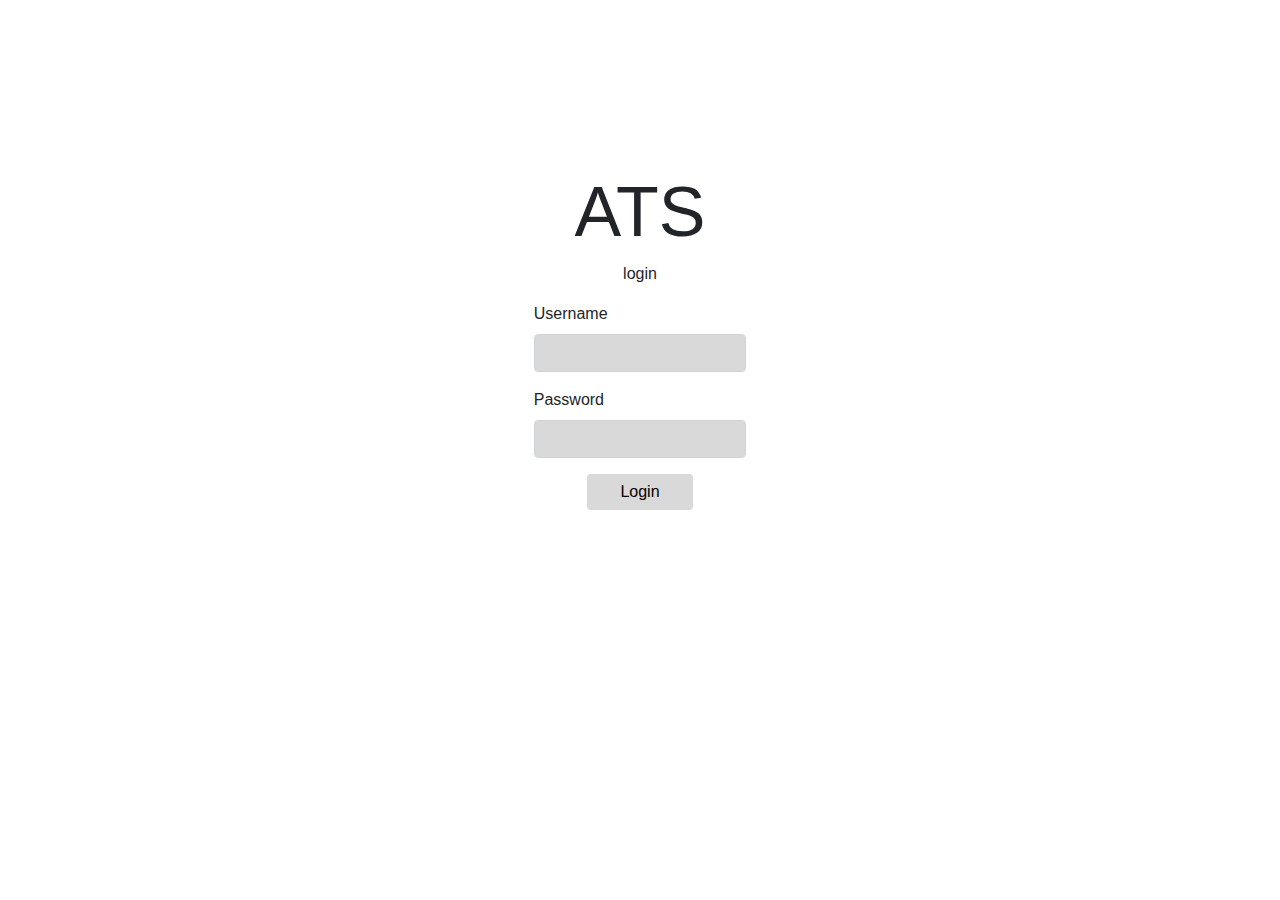
<file: user_interface/index.html>
<!doctype html>
<html lang="en">
  <head>
    <title>ATS</title>
    <!-- Required meta tags -->
    <meta charset="utf-8">
    <meta name="viewport" content="width=device-width, initial-scale=1, shrink-to-fit=no">

    <!-- Bootstrap CSS -->
    <link rel="stylesheet" href="https://stackpath.bootstrapcdn.com/bootstrap/4.3.1/css/bootstrap.min.css" integrity="sha384-ggOyR0iXCbMQv3Xipma34MD+dH/1fQ784/j6cY/iJTQUOhcWr7x9JvoRxT2MZw1T" crossorigin="anonymous">
    <link rel="stylesheet" href="./style.css">
  </head>
  <body>
    <div class="container-fluid">
        <form class="mx-auto">
            <h1 class="text-center"> ATS </h1>
            <p class="text-center"> login </p>
            <div class="mb-3">
              <label for="exampleInputEmail1" class="form-label">Username</label>
              <input type="email" class="form-control" id="exampleInputEmail1" aria-describedby="emailHelp">
            </div>
            <div class="mb-3">
              <label for="exampleInputPassword1" class="form-label">Password</label>
              <input type="password" class="form-control" id="exampleInputPassword1">
            </div>
            <div class="text-center">
                <button type="submit" class="btn btn-login">Login</button>
            </div>
          </form>
    </div>
    <!-- Optional JavaScript -->
    <!-- jQuery first, then Popper.js, then Bootstrap JS -->
    <script src="https://code.jquery.com/jquery-3.3.1.slim.min.js" integrity="sha384-q8i/X+965DzO0rT7abK41JStQIAqVgRVzpbzo5smXKp4YfRvH+8abtTE1Pi6jizo" crossorigin="anonymous"></script>
    <script src="https://cdnjs.cloudflare.com/ajax/libs/popper.js/1.14.7/umd/popper.min.js" integrity="sha384-UO2eT0CpHqdSJQ6hJty5KVphtPhzWj9WO1clHTMGa3JDZwrnQq4sF86dIHNDz0W1" crossorigin="anonymous"></script>
    <script src="https://stackpath.bootstrapcdn.com/bootstrap/4.3.1/js/bootstrap.min.js" integrity="sha384-JjSmVgyd0p3pXB1rRibZUAYoIIy6OrQ6VrjIEaFf/nJGzIxFDsf4x0xIM+B07jRM" crossorigin="anonymous"></script>
  </body>
</html>
</file>
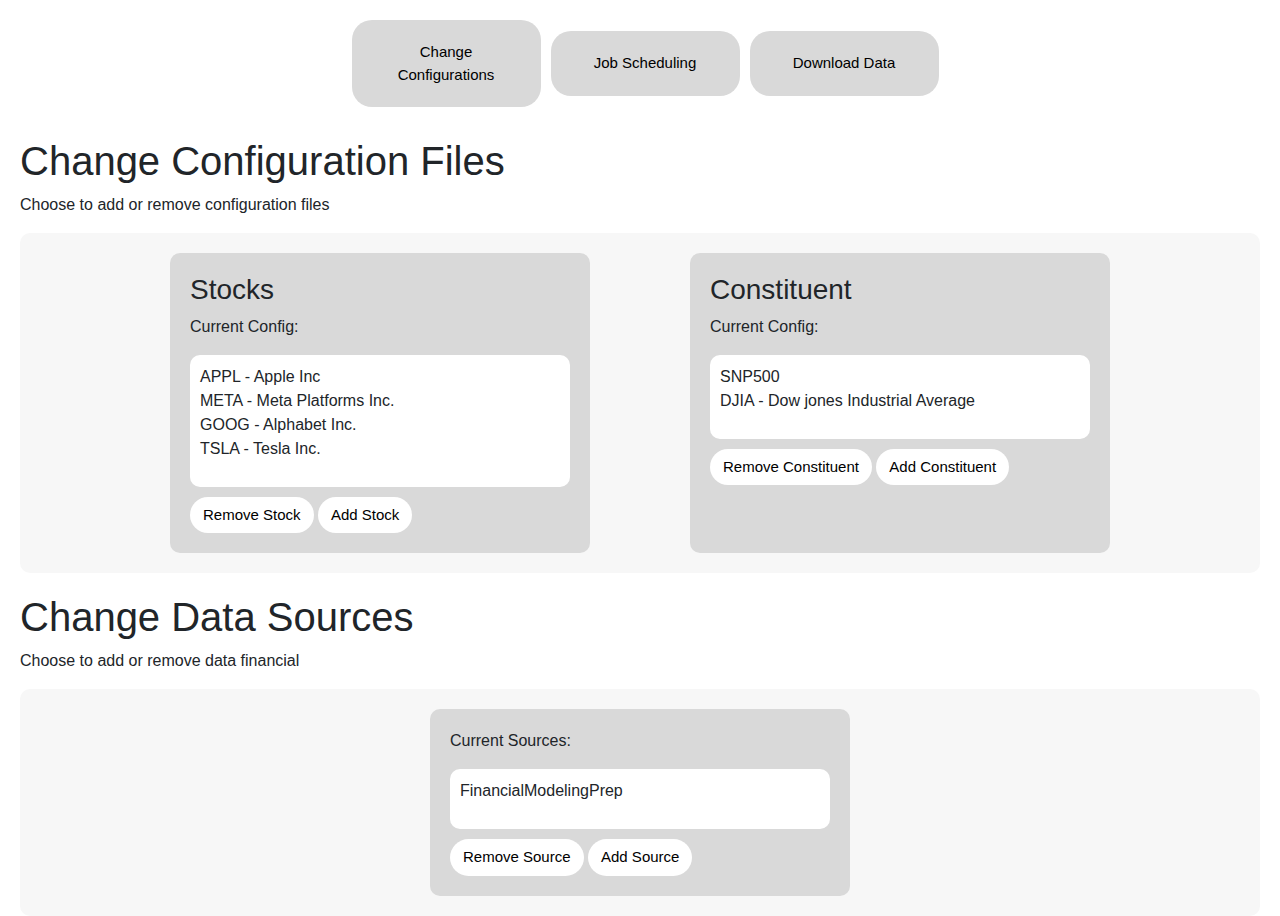
<file: user_interface/configuration.html>
<!doctype html>
<html lang="en">
  <head>
    <title> Change Configuration </title>
    <!-- Required meta tags -->
    <meta charset="utf-8">
    <meta name="viewport" content="width=device-width, initial-scale=1, shrink-to-fit=no">

    <!-- Bootstrap CSS -->
    <link rel="stylesheet" href="https://stackpath.bootstrapcdn.com/bootstrap/4.3.1/css/bootstrap.min.css" integrity="sha384-ggOyR0iXCbMQv3Xipma34MD+dH/1fQ784/j6cY/iJTQUOhcWr7x9JvoRxT2MZw1T" crossorigin="anonymous">
    <!-- Font Awesome CSS -->
    <link rel="stylesheet" href="https://stackpath.bootstrapcdn.com/font-awesome/4.7.0/css/font-awesome.min.css" integrity="sha384-wvfXpqpZZVQGK6TAh5PVlGOfQNHSoD2xbE+QkPxCAFlNEevoEH3Sl0sibVcOQVnN" crossorigin="anonymous">
    <link rel="stylesheet" href="./style.css">
  </head>
  <body>
    <nav class="navbar">
        <button class="btn btn-change-con" type="button"> Change Configurations </button>
        <button class="btn btn-job-sched" type="button"> Job Scheduling </button>
        <button class="btn btn-download" type="button"> Download Data </button>
        <!-- <button class="btn btn-logout"><i class="fa fa-arrow-right"> | Logout </i> </button> -->
    </nav>

    <div class="heading container-fluid">
      <h1 class="title"> Change Configuration Files </h1>
      <p class="description"> Choose to add or remove configuration files </p>
    </div>

    <div class="row config-section">
     <div class="config"> 
        <h3 class="title"> Stocks </h3>
        <p class="description"> Current Config: </p>
        <div class="stock-list">
          <ul class="list-groups">
            <li class="stock-item"> APPL - Apple Inc </li>
            <li class="stock-item"> META - Meta Platforms Inc. </li>
            <li class="stock-item"> GOOG - Alphabet Inc. </li>
            <li class="stock-item"> TSLA - Tesla Inc. </li>
          </ul>
        </div>
         <div class="btn-config">
          <button class="btn btn-download" type="button"> Remove Stock </button>
          <button class="btn btn-download" type="button"> Add Stock </button>
        </div>
      </div>

      <div class="config"> 
        <h3 class="title"> Constituent </h3>
        <p class="description"> Current Config: </p>
        <div class="const-list">
          <ul class="list-groups">
            <li class="const-item"> SNP500 </li>
            <li class="const-item"> DJIA - Dow jones Industrial Average </li>
          </ul>
        </div>
         <div class="btn-config">
          <button class="btn btn-download" type="button"> Remove Constituent </button>
          <button class="btn btn-download" type="button"> Add Constituent </button>
        </div>
      </div>
    </div>

    <div class="heading container-fluid">
      <h1 class="title"> Change Data Sources </h1>
      <p class="description"> Choose to add or remove data financial </p>
    </div>

    <div class="row data-section">
      <div class="config"> 
         <p class="description"> Current Sources: </p>
         <div class="data-list">
           <ul class="list-groups">
             <li class="data-item"> FinancialModelingPrep </li>
           </ul>
         </div>
          <div class="btn-config">
           <button class="btn btn-download" type="button"> Remove Source </button>
           <button class="btn btn-download" type="button"> Add Source </button>
         </div>
       </div>
     </div>
    
    <!-- Optional JavaScript -->
    <!-- jQuery first, then Popper.js, then Bootstrap JS -->
    <script src="https://code.jquery.com/jquery-3.3.1.slim.min.js" integrity="sha384-q8i/X+965DzO0rT7abK41JStQIAqVgRVzpbzo5smXKp4YfRvH+8abtTE1Pi6jizo" crossorigin="anonymous"></script>
    <script src="https://cdnjs.cloudflare.com/ajax/libs/popper.js/1.14.7/umd/popper.min.js" integrity="sha384-UO2eT0CpHqdSJQ6hJty5KVphtPhzWj9WO1clHTMGa3JDZwrnQq4sF86dIHNDz0W1" crossorigin="anonymous"></script>
    <script src="https://stackpath.bootstrapcdn.com/bootstrap/4.3.1/js/bootstrap.min.js" integrity="sha384-JjSmVgyd0p3pXB1rRibZUAYoIIy6OrQ6VrjIEaFf/nJGzIxFDsf4x0xIM+B07jRM" crossorigin="anonymous"></script>
  </body>
</html>
</file>
<file: user_interface/style.css>
* {
    padding: 0;
    margin: 0;
    box-sizing: border-box;
}

body {
    background-color: #fff;
}

form {
    width: 25%;
    padding: 50px;
    margin-top: 120px;
}

form h1{
    font-size: 70px;
}

.form-control {
    background-color: #D9D9D9;
}

.btn-login {
    width: 50%;
    background: #D9D9D9;
    border: none;
    color: #000;
}

.navbar {
    justify-content: center;
    padding: 10px;
    margin-top: 10px;
}

.navbar button{
    background: #D9D9D9;
    color:#000;
    margin-left: 10px;
    width: 15%;
    padding: 20px;
    font-size: 15px;
    border-radius: 20px;
}

.heading {
    padding: 0px 20px;
    margin-top: 20px;
}

.config-section {
    justify-content: center;
    margin: 0px 20px;
    border-radius: 10px;
    padding: 20px;
    background: #F7F7F7;
    justify-content: center;
}

.config {
    background: #D9D9D9;
    margin: 0 50px;
    padding: 20px;
    border-radius: 10px;
    width: 35%;
}

.stock-list {
    background: #fff;
    border-radius: 10px;
    padding: 10px;
}

.const-list {
    background: #fff;
    border-radius: 10px;
    padding: 10px;
}

.data-list {
    background: #fff;
    border-radius: 10px;
    padding: 10px;
}

.list-groups {
    list-style-type: none;
}

.btn-config button{
    background: #fff;
    color:#000;
    margin-top: 10px;
    border-radius: 20px;
    font-size: 15px;
}

.data-section {
    justify-content: center;
    margin: 0px 20px;
    border-radius: 10px;
    padding: 20px;
    background: #F7F7F7;
    justify-content: center;
}

@media only screen and (max-width) {
    form {
        width: 100% !important;
    }
}
</file>
